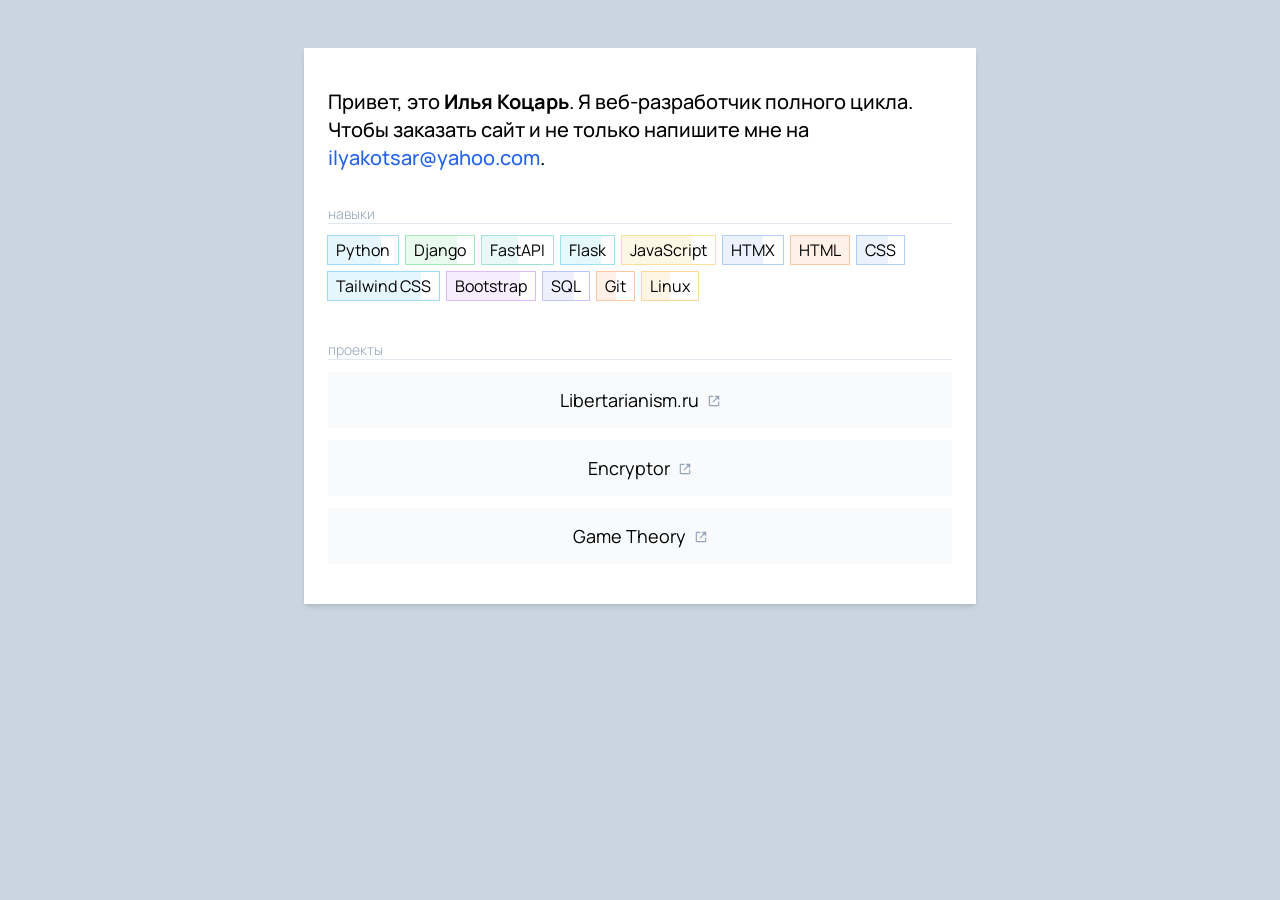
<file: ru/index.html>
<!DOCTYPE html>
<html lang="ru">
	<head>
		<meta charset="utf-8">
		<meta name="viewport" content="width=device-width, initial-scale=1">
		<title>Илья Коцарь</title>
		<link rel="icon" type="image/png" href="https://avatars.githubusercontent.com/u/57188064?v=4">
		<link rel="preconnect" href="https://fonts.googleapis.com">
		<link rel="preconnect" href="https://fonts.gstatic.com" crossorigin>
		<link href="https://fonts.googleapis.com/css2?family=Manrope:wght@200..800&display=swap" rel="stylesheet">
		<!--
			<script src="https://cdn.tailwindcss.com"></script>
			<style>
				body {
					font-family: 'Manrope', sans-serif;
				}
			</style>
		-->
		<link rel="stylesheet" href="/main.min.css">
	</head>
	<body class="text-black bg-slate-300">
		<div class="flex justify-center my-10">
			<div class="max-w-2xl bg-white px-6 py-10 m-2 shadow-md">
				<div class="mb-8 text-xl font-medium">
					<p>
						Привет, это <strong>Илья Коцарь</strong>. Я веб-разработчик полного цикла. Чтобы заказать сайт и не только напишите мне на <a href="mailto:ilyakotsar@yahoo.com" class="text-blue-600 hover:text-blue-400 transition">ilyakotsar@yahoo.com</a>.
					</p>
				</div>
				<div class="mb-8">
					<h3 class="text-slate-400 text-sm font-light border-b border-slate-200 h-5">навыки</h3>
					<div class="flex flex-wrap mt-3">
						<div class="h-7 px-2 relative outline outline-1 outline-sky-500/40 me-2 mb-2">
							<div class="h-7 px-2 w-3/4 bg-sky-500/10 absolute bottom-0 left-0"></div>
							<div class="h-7 flex items-center justify-center relative">Python</div>
						</div>
						<div class="h-7 px-2 relative outline outline-1 outline-green-500/40 me-2 mb-2">
							<div class="h-7 px-2 w-3/4 bg-green-500/10 absolute bottom-0 left-0"></div>
							<div class="h-7 flex items-center justify-center relative">Django</div>
						</div>
						<div class="h-7 px-2 relative outline outline-1 outline-teal-500/40 me-2 mb-2">
							<div class="h-7 px-2 w-1/2 bg-teal-500/10 absolute bottom-0 left-0"></div>
							<div class="h-7 flex items-center justify-center relative">FastAPI</div>
						</div>
						<div class="h-7 px-2 relative outline outline-1 outline-cyan-500/40 me-2 mb-2">
							<div class="h-7 px-2 w-3/4 bg-cyan-500/10 absolute bottom-0 left-0"></div>
							<div class="h-7 flex items-center justify-center relative">Flask</div>
						</div>
						<div class="h-7 px-2 relative outline outline-1 outline-yellow-500/40 me-2 mb-2">
							<div class="h-7 px-2 w-3/4 bg-yellow-500/10 absolute bottom-0 left-0"></div>
							<div class="h-7 flex items-center justify-center relative">JavaScript</div>
						</div>
						<div class="h-7 px-2 relative outline outline-1 outline-blue-500/40 me-2 mb-2">
							<div class="h-7 px-2 w-4/6 bg-blue-500/10 absolute bottom-0 left-0"></div>
							<div class="h-7 flex items-center justify-center relative">HTMX</div>
						</div>
						<div class="h-7 px-2 relative outline outline-1 outline-orange-500/40 me-2 mb-2">
							<div class="h-7 px-2 w-full bg-orange-500/10 absolute bottom-0 left-0"></div>
							<div class="h-7 flex items-center justify-center relative">HTML</div>
						</div>
						<div class="h-7 px-2 relative outline outline-1 outline-blue-500/40 me-2 mb-2">
							<div class="h-7 px-2 w-4/6 bg-blue-500/10 absolute bottom-0 left-0"></div>
							<div class="h-7 flex items-center justify-center relative">CSS</div>
						</div>
						<div class="h-7 px-2 relative outline outline-1 outline-sky-500/40 me-2 mb-2">
							<div class="h-7 px-2 w-5/6 bg-sky-500/10 absolute bottom-0 left-0"></div>
							<div class="h-7 flex items-center justify-center relative">Tailwind CSS</div>
						</div>
						<div class="h-7 px-2 relative outline outline-1 outline-purple-500/40 me-2 mb-2">
							<div class="h-7 px-2 w-5/6 bg-purple-500/10 absolute bottom-0 left-0"></div>
							<div class="h-7 flex items-center justify-center relative">Bootstrap</div>
						</div>
						<div class="h-7 px-2 relative outline outline-1 outline-indigo-500/40 me-2 mb-2">
							<div class="h-7 px-2 w-4/6 bg-indigo-500/10 absolute bottom-0 left-0"></div>
							<div class="h-7 flex items-center justify-center relative">SQL</div>
						</div>
						<div class="h-7 px-2 relative outline outline-1 outline-orange-500/40 me-2 mb-2">
							<div class="h-7 px-2 w-1/2 bg-orange-500/10 absolute bottom-0 left-0"></div>
							<div class="h-7 flex items-center justify-center relative">Git</div>
						</div>
						<div class="h-7 px-2 relative outline outline-1 outline-amber-500/40 me-2 mb-2">
							<div class="h-7 px-2 w-1/2 bg-amber-500/10 absolute bottom-0 left-0"></div>
							<div class="h-7 flex items-center justify-center relative">Linux</div>
						</div>
					</div>
				</div>
				<div>
					<h3 class="text-slate-400 text-sm font-light border-b border-slate-200 h-5">проекты</h3>
					<div class="mt-3">
						<a href="https://libertarianism.ru/" target="_blank" class="mb-3 flex justify-center items-center py-3 text-lg bg-slate-50 border-2 border-transparent hover:bg-inherit hover:border-blue-400 transition">
							<span>Libertarianism.ru</span>
							<div class="ms-2 mt-0.5 text-slate-400">
								<svg xmlns="http://www.w3.org/2000/svg" width="14" height="14" viewBox="0 0 24 24"><path d="m13 3 3.293 3.293-7 7 1.414 1.414 7-7L21 11V3z"></path><path d="M19 19H5V5h7l-2-2H5c-1.103 0-2 .897-2 2v14c0 1.103.897 2 2 2h14c1.103 0 2-.897 2-2v-5l-2-2v7z"></path></svg>
							</div>
						</a>
						<a href="https://github.com/ilyakotsar/encryptor" target="_blank" class="mb-3 flex justify-center items-center py-3 text-lg bg-slate-50 border-2 border-transparent hover:bg-inherit hover:border-blue-400 transition">
							<span>Encryptor</span>
							<div class="ms-2 mt-0.5 text-slate-400">
								<svg xmlns="http://www.w3.org/2000/svg" width="14" height="14" viewBox="0 0 24 24"><path d="m13 3 3.293 3.293-7 7 1.414 1.414 7-7L21 11V3z"></path><path d="M19 19H5V5h7l-2-2H5c-1.103 0-2 .897-2 2v14c0 1.103.897 2 2 2h14c1.103 0 2-.897 2-2v-5l-2-2v7z"></path></svg>
							</div>
						</a>
						<a href="https://github.com/ilyakotsar/game-theory" target="_blank" class="flex justify-center items-center py-3 text-lg bg-slate-50 border-2 border-transparent hover:bg-inherit hover:border-blue-400 transition">
							<span>Game Theory</span>
							<div class="ms-2 mt-0.5 text-slate-400">
								<svg xmlns="http://www.w3.org/2000/svg" width="14" height="14" viewBox="0 0 24 24"><path d="m13 3 3.293 3.293-7 7 1.414 1.414 7-7L21 11V3z"></path><path d="M19 19H5V5h7l-2-2H5c-1.103 0-2 .897-2 2v14c0 1.103.897 2 2 2h14c1.103 0 2-.897 2-2v-5l-2-2v7z"></path></svg>
							</div>
						</a>
					</div>
				</div>
			</div>
		</div>
	</body>
</html>
</file>
<file: main.min.css>
/*! tailwindcss v3.4.7 | MIT License | https://tailwindcss.com*/*,:after,:before{box-sizing:border-box;border:0 solid #e5e7eb}:after,:before{--tw-content:""}:host,html{line-height:1.5;-webkit-text-size-adjust:100%;-moz-tab-size:4;-o-tab-size:4;tab-size:4;font-family:Manrope,sans-serif;font-feature-settings:normal;font-variation-settings:normal;-webkit-tap-highlight-color:transparent}body{margin:0;line-height:inherit}hr{height:0;color:inherit;border-top-width:1px}abbr:where([title]){-webkit-text-decoration:underline dotted;text-decoration:underline dotted}h1,h2,h3,h4,h5,h6{font-size:inherit;font-weight:inherit}a{color:inherit;text-decoration:inherit}b,strong{font-weight:bolder}code,kbd,pre,samp{font-family:monospace;font-feature-settings:normal;font-variation-settings:normal;font-size:1em}small{font-size:80%}sub,sup{font-size:75%;line-height:0;position:relative;vertical-align:initial}sub{bottom:-.25em}sup{top:-.5em}table{text-indent:0;border-color:inherit;border-collapse:collapse}button,input,optgroup,select,textarea{font-family:inherit;font-feature-settings:inherit;font-variation-settings:inherit;font-size:100%;font-weight:inherit;line-height:inherit;letter-spacing:inherit;color:inherit;margin:0;padding:0}button,select{text-transform:none}button,input:where([type=button]),input:where([type=reset]),input:where([type=submit]){-webkit-appearance:button;background-color:initial;background-image:none}:-moz-focusring{outline:auto}:-moz-ui-invalid{box-shadow:none}progress{vertical-align:initial}::-webkit-inner-spin-button,::-webkit-outer-spin-button{height:auto}[type=search]{-webkit-appearance:textfield;outline-offset:-2px}::-webkit-search-decoration{-webkit-appearance:none}::-webkit-file-upload-button{-webkit-appearance:button;font:inherit}summary{display:list-item}blockquote,dd,dl,figure,h1,h2,h3,h4,h5,h6,hr,p,pre{margin:0}fieldset{margin:0}fieldset,legend{padding:0}menu,ol,ul{list-style:none;margin:0;padding:0}dialog{padding:0}textarea{resize:vertical}input::-moz-placeholder,textarea::-moz-placeholder{opacity:1;color:#9ca3af}input::placeholder,textarea::placeholder{opacity:1;color:#9ca3af}[role=button],button{cursor:pointer}:disabled{cursor:default}audio,canvas,embed,iframe,img,object,svg,video{display:block;vertical-align:middle}img,video{max-width:100%;height:auto}[hidden]{display:none}*,::backdrop,:after,:before{--tw-border-spacing-x:0;--tw-border-spacing-y:0;--tw-translate-x:0;--tw-translate-y:0;--tw-rotate:0;--tw-skew-x:0;--tw-skew-y:0;--tw-scale-x:1;--tw-scale-y:1;--tw-pan-x: ;--tw-pan-y: ;--tw-pinch-zoom: ;--tw-scroll-snap-strictness:proximity;--tw-gradient-from-position: ;--tw-gradient-via-position: ;--tw-gradient-to-position: ;--tw-ordinal: ;--tw-slashed-zero: ;--tw-numeric-figure: ;--tw-numeric-spacing: ;--tw-numeric-fraction: ;--tw-ring-inset: ;--tw-ring-offset-width:0px;--tw-ring-offset-color:#fff;--tw-ring-color:#3b82f680;--tw-ring-offset-shadow:0 0 #0000;--tw-ring-shadow:0 0 #0000;--tw-shadow:0 0 #0000;--tw-shadow-colored:0 0 #0000;--tw-blur: ;--tw-brightness: ;--tw-contrast: ;--tw-grayscale: ;--tw-hue-rotate: ;--tw-invert: ;--tw-saturate: ;--tw-sepia: ;--tw-drop-shadow: ;--tw-backdrop-blur: ;--tw-backdrop-brightness: ;--tw-backdrop-contrast: ;--tw-backdrop-grayscale: ;--tw-backdrop-hue-rotate: ;--tw-backdrop-invert: ;--tw-backdrop-opacity: ;--tw-backdrop-saturate: ;--tw-backdrop-sepia: ;--tw-contain-size: ;--tw-contain-layout: ;--tw-contain-paint: ;--tw-contain-style: }.absolute{position:absolute}.relative{position:relative}.bottom-0{bottom:0}.left-0{left:0}.m-2{margin:.5rem}.my-10{margin-top:2.5rem;margin-bottom:2.5rem}.mb-2{margin-bottom:.5rem}.mb-3{margin-bottom:.75rem}.mb-8{margin-bottom:2rem}.me-2{margin-inline-end:.5rem}.ms-2{margin-inline-start:.5rem}.mt-0\.5{margin-top:.125rem}.mt-3{margin-top:.75rem}.flex{display:flex}.h-5{height:1.25rem}.h-7{height:1.75rem}.w-1\/2{width:50%}.w-3\/4{width:75%}.w-4\/6{width:66.666667%}.w-5\/6{width:83.333333%}.w-full{width:100%}.max-w-2xl{max-width:42rem}.flex-wrap{flex-wrap:wrap}.items-center{align-items:center}.justify-center{justify-content:center}.border-2{border-width:2px}.border-b{border-bottom-width:1px}.border-slate-200{--tw-border-opacity:1;border-color:rgb(226 232 240/var(--tw-border-opacity))}.border-transparent{border-color:#0000}.bg-amber-500\/10{background-color:#f59e0b1a}.bg-blue-500\/10{background-color:#3b82f61a}.bg-cyan-500\/10{background-color:#06b6d41a}.bg-emerald-500\/10{background-color:#10b9811a}.bg-green-500\/10{background-color:#22c55e1a}.bg-indigo-500\/10{background-color:#6366f11a}.bg-orange-500\/10{background-color:#f973161a}.bg-purple-500\/10{background-color:#a855f71a}.bg-sky-500\/10{background-color:#0ea5e91a}.bg-slate-300{--tw-bg-opacity:1;background-color:rgb(203 213 225/var(--tw-bg-opacity))}.bg-slate-50{--tw-bg-opacity:1;background-color:rgb(248 250 252/var(--tw-bg-opacity))}.bg-teal-500\/10{background-color:#14b8a61a}.bg-white{--tw-bg-opacity:1;background-color:rgb(255 255 255/var(--tw-bg-opacity))}.bg-yellow-500\/10{background-color:#eab3081a}.px-2{padding-left:.5rem;padding-right:.5rem}.px-6{padding-left:1.5rem;padding-right:1.5rem}.py-10{padding-top:2.5rem;padding-bottom:2.5rem}.py-3{padding-top:.75rem;padding-bottom:.75rem}.text-lg{font-size:1.125rem;line-height:1.75rem}.text-sm{font-size:.875rem;line-height:1.25rem}.text-xl{font-size:1.25rem;line-height:1.75rem}.font-light{font-weight:300}.font-medium{font-weight:500}.text-black{--tw-text-opacity:1;color:rgb(0 0 0/var(--tw-text-opacity))}.text-blue-600{--tw-text-opacity:1;color:rgb(37 99 235/var(--tw-text-opacity))}.text-slate-400{--tw-text-opacity:1;color:rgb(148 163 184/var(--tw-text-opacity))}.shadow-md{--tw-shadow:0 4px 6px -1px #0000001a,0 2px 4px -2px #0000001a;--tw-shadow-colored:0 4px 6px -1px var(--tw-shadow-color),0 2px 4px -2px var(--tw-shadow-color);box-shadow:var(--tw-ring-offset-shadow,0 0 #0000),var(--tw-ring-shadow,0 0 #0000),var(--tw-shadow)}.outline{outline-style:solid}.outline-1{outline-width:1px}.outline-amber-500\/40{outline-color:#f59e0b66}.outline-blue-500\/40{outline-color:#3b82f666}.outline-cyan-500\/40{outline-color:#06b6d466}.outline-emerald-500\/40{outline-color:#10b98166}.outline-green-500\/40{outline-color:#22c55e66}.outline-indigo-500\/40{outline-color:#6366f166}.outline-orange-500\/40{outline-color:#f9731666}.outline-purple-500\/40{outline-color:#a855f766}.outline-sky-500\/40{outline-color:#0ea5e966}.outline-teal-500\/40{outline-color:#14b8a666}.outline-yellow-500\/40{outline-color:#eab30866}.transition{transition-property:color,background-color,border-color,text-decoration-color,fill,stroke,opacity,box-shadow,transform,filter,-webkit-backdrop-filter;transition-property:color,background-color,border-color,text-decoration-color,fill,stroke,opacity,box-shadow,transform,filter,backdrop-filter;transition-property:color,background-color,border-color,text-decoration-color,fill,stroke,opacity,box-shadow,transform,filter,backdrop-filter,-webkit-backdrop-filter;transition-timing-function:cubic-bezier(.4,0,.2,1);transition-duration:.15s}svg{fill:currentColor}.hover\:border-blue-400:hover{--tw-border-opacity:1;border-color:rgb(96 165 250/var(--tw-border-opacity))}.hover\:bg-inherit:hover{background-color:inherit}.hover\:text-blue-400:hover{--tw-text-opacity:1;color:rgb(96 165 250/var(--tw-text-opacity))}
</file>
